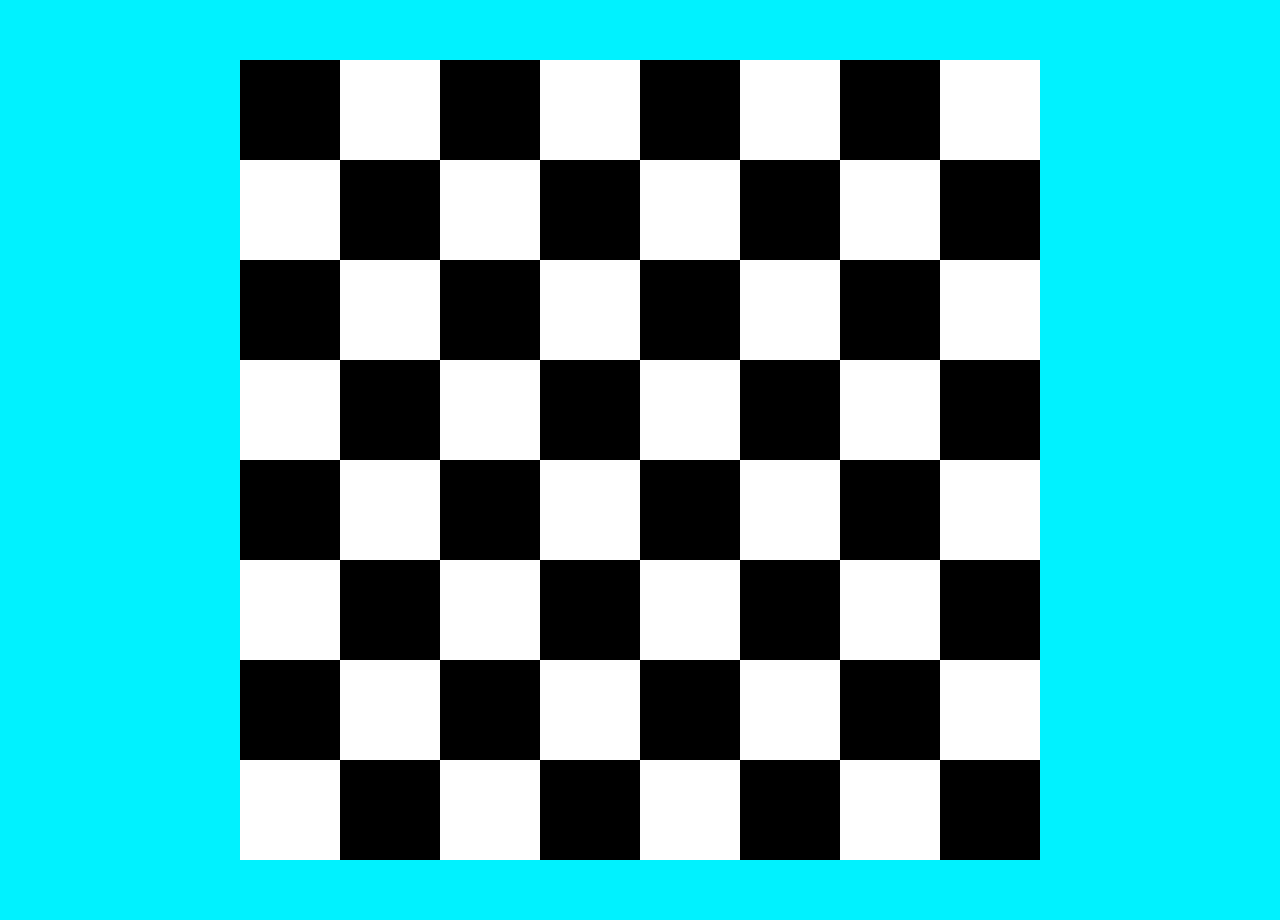
<file: Checkerboard /index.html>
<!DOCTYPE html>
<html lang="en">
    <head>
        <meta charset="UTF-8">
        <meta name="viewport" content="width=device-width, initial-scale=1.0">
        <link rel="stylesheet" href="style.css">
        <title>Checkerboard</title>
    </head> 
    <body>
        <!--Checkerboard Content goes here -->
        <main>
            <div class="container">
                <table class="checkerboard">
                    <!-- Checkerboard Rows-->
                <!-- Row 1 -->
                <tr>
                    <td><div class="black"></div></td>
                    <td><div class="white"></div></td>
                    <td><div class="black"></div></td>
                    <td><div class="white"></div></td>
                    <td><div class="black"></div></td>
                    <td><div class="white"></div></td>
                    <td><div class="black"></div></td>
                    <td><div class="white"></div></td>
                </tr>
                <!-- Row 2 -->
                <tr>
                    <td><div class="white"></div></td>
                    <td><div class="black"></div></td>
                    <td><div class="white"></div></td>
                    <td><div class="black"></div></td>
                    <td><div class="white"></div></td>
                    <td><div class="black"></div></td>
                    <td><div class="white"></div></td>
                    <td><div class="black"></div></td>
                </tr>
                <!-- Row 3 -->
                <tr>
                    <td><div class="black"></div></td>
                    <td><div class="white"></div></td>
                    <td><div class="black"></div></td>
                    <td><div class="white"></div></td>
                    <td><div class="black"></div></td>
                    <td><div class="white"></div></td>
                    <td><div class="black"></div></td>
                    <td><div class="white"></div></td>
                </tr>
                <!-- Row 4 -->
                <tr>
                    <td><div class="white"></div></td>
                    <td><div class="black"></div></td>
                    <td><div class="white"></div></td>
                    <td><div class="black"></div></td>
                    <td><div class="white"></div></td>
                    <td><div class="black"></div></td>
                    <td><div class="white"></div></td>
                    <td><div class="black"></div></td>
                </tr>
                <!-- Row 5 -->
                <tr>
                    <td><div class="black"></div></td>
                    <td><div class="white"></div></td>
                    <td><div class="black"></div></td>
                    <td><div class="white"></div></td>
                    <td><div class="black"></div></td>
                    <td><div class="white"></div></td>
                    <td><div class="black"></div></td>
                    <td><div class="white"></div></td>
                </tr>
                <!-- Row 6 -->
                <tr>
                    <td><div class="white"></div></td>
                    <td><div class="black"></div></td>
                    <td><div class="white"></div></td>
                    <td><div class="black"></div></td>
                    <td><div class="white"></div></td>
                    <td><div class="black"></div></td>
                    <td><div class="white"></div></td>
                    <td><div class="black"></div></td>
                </tr>
                <!-- Row 7 -->
                <tr>
                    <td><div class="black"></div></td>
                    <td><div class="white"></div></td>
                    <td><div class="black"></div></td>
                    <td><div class="white"></div></td>
                    <td><div class="black"></div></td>
                    <td><div class="white"></div></td>
                    <td><div class="black"></div></td>
                    <td><div class="white"></div></td>
                </tr>
                <!-- Row 8 -->
                <tr>
                    <td><div class="white"></div></td>
                    <td><div class="black"></div></td>
                    <td><div class="white"></div></td>
                    <td><div class="black"></div></td>
                    <td><div class="white"></div></td>
                    <td><div class="black"></div></td>
                    <td><div class="white"></div></td>
                    <td><div class="black"></div></td>
                </tr>
                </table>
            </div>
        </main>
    </body>
</html>
</file>
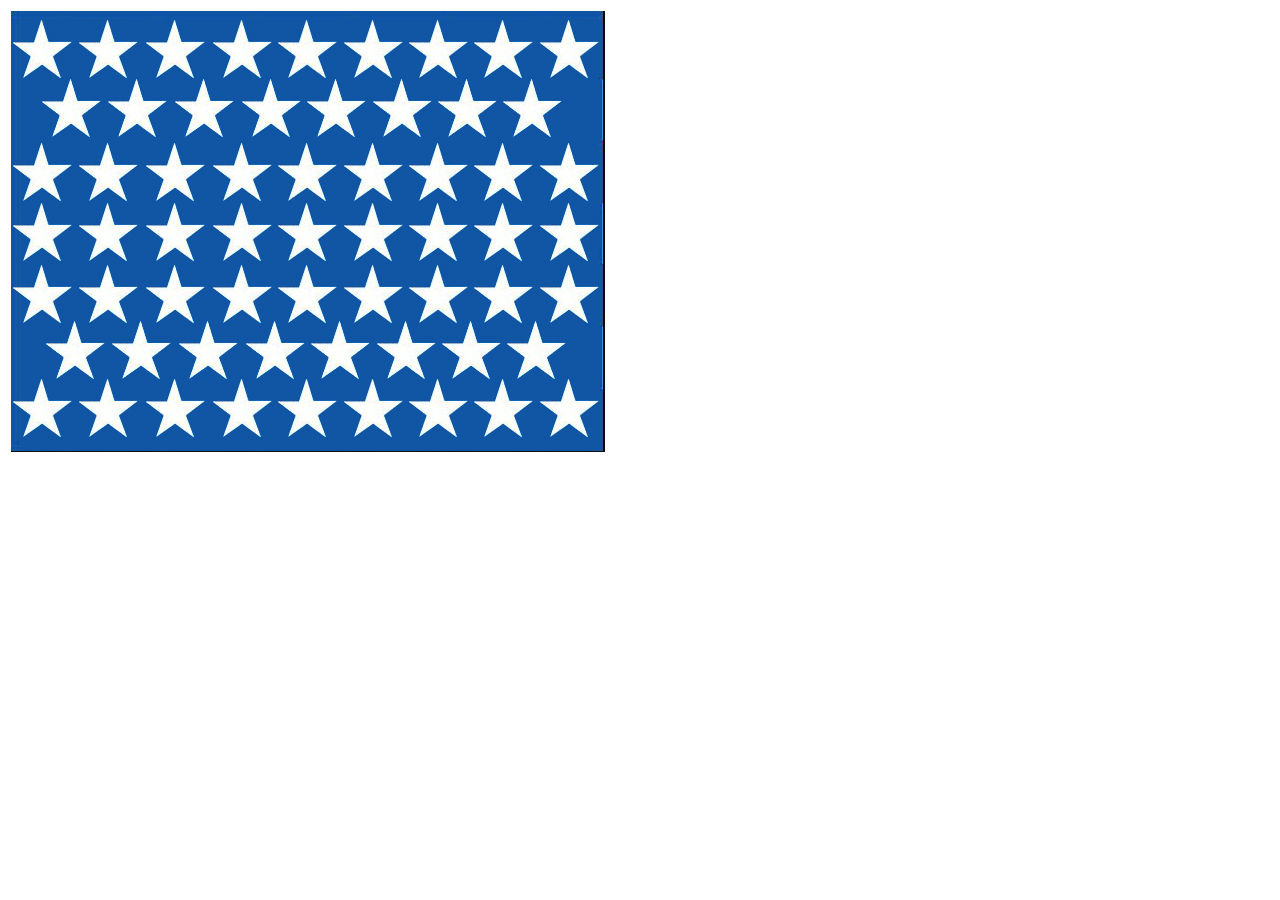
<file: Flag/index.html>
<!DOCTYPE html>
<html lang="en">
<head>
    <meta charset="UTF-8">
    <meta name="viewport" content="width=device-width, initial-scale=1.0">
    <title>American Flag</title>
</head>
<body>
    <table class="american-flag">
    <td><img src="stars.png" alt="50 stars representing the 50 states of the USA"></td>
    <!-- Row 1 -->
    <tr>
    <td class="stripe red"></td>
    </tr>
    <!-- Row 2 -->
    <tr>
        <td class="stripe white"></td>
    </tr>
    <!-- Row 3 -->
    <tr>
        <td class="stripe red"></td>
    </tr>
    <!-- Row 4 -->
    <tr>
        <td class="stripe white"></td>
    </tr>
    <!-- Row 5 -->
    <tr>
        <td class="stripe red"></td>
    </tr>
    <!-- Row 6 -->
    <tr>
        <td class="stripe white"></td>
    </tr>
    <!-- Row 7 -->
    <tr>
        <td class="stripe red"></td>
    </tr>
    <!-- Row 8 -->
    <tr>
        <td class="stripe white"></td>
    </tr>
    <!-- Row 9 -->
    <tr>
        <td class="stripe red"></td>
    </tr>
    <!-- Row 10 -->
    <tr>
        <td class="stripe white"></td>
    </tr>
</table>
</body>
</html>
</file>
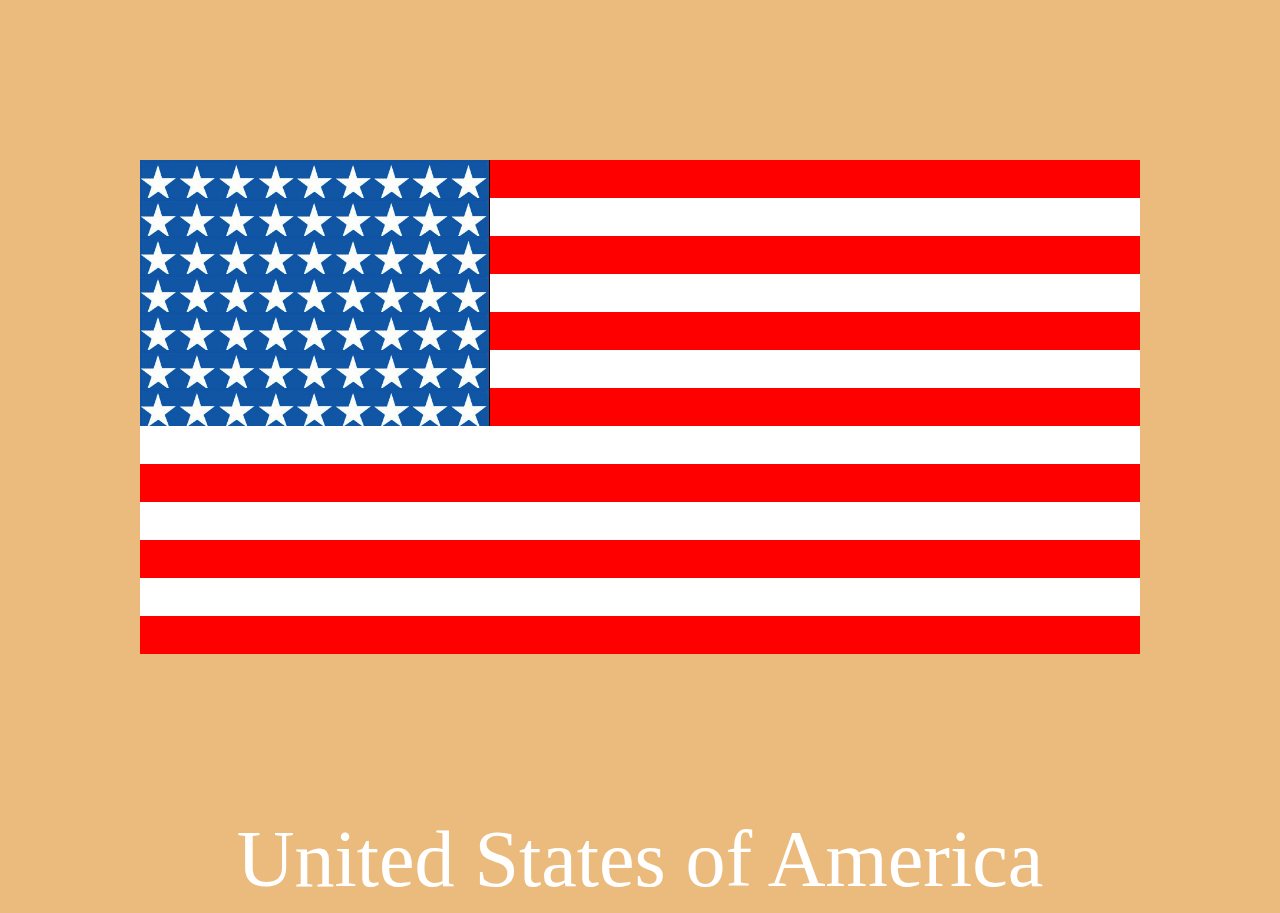
<file: Flag/Flag-index.html>
<!DOCTYPE html>
<html lang="en">
<head>
    <meta charset="UTF-8">
    <meta name="viewport" content="width=device-width, initial-scale=1.0">
    <title>American Flag</title>
    <link rel="stylesheet" href="Flag-style.css">
</head>
<body class="body">
    <table class="americanflag">
    <!-- Row 1 -->
    <tr style="height: 38px;">
    <td class="stripered blue"></td>
    </tr>
    <!-- Row 2 -->
    <tr style="height: 38px;">
    <td class="stripewhite blue"></td>
    </tr>
    <!-- Row 3 -->
    <tr style="height: 38px;">
    <td class="stripered blue"></td>
    </tr>
    <!-- Row 4 -->
    <tr style="height: 38px;">
    <td class="stripewhite blue"></td>
    </tr>
    <!-- Row 5 -->
    <tr style="height: 38px;">
    <td class="stripered blue"></td>
    </tr>
    <!-- Row 6 -->
    <tr style="height: 38px;">
    <td class="stripewhite blue"></td>
    </tr>
    <!-- Row 7 -->
    <tr style="height: 38px;">
    <td class="stripered blue"></td>
    </tr>
    <!-- Row 8 -->
    <tr style="height: 38px;">
    <td class="stripe stripewhite"></td>
    </tr>
    <!-- Row 9 -->
    <tr style="height: 38px;">
        <td class="stripe stripered"></td>
    </tr>
    <!-- Row 10 -->
    <tr style="height: 38px;">
        <td class="stripe stripewhite"></td>
    </tr>
    <!-- Row 11 -->
    <tr style="height: 38px;">
        <td class="stripe stripered"></td>
    </tr>
    <!-- Row 12 -->
    <tr style="height: 38px;">
        <td class="stripe stripewhite"></td>
    </tr>
    <!-- Row 13 -->
    <tr style="height: 38px;">
        <td class="stripe stripered"></td>
    </tr>
</table>
<footer class="footer">United States of America</footer>
</body>
</html>
</file>
<file: Checkerboard /style.css>
.container {
    margin: 60px auto;
    width: fit-content;
}

.checkerboard {
    border-collapse: collapse;;
}

.checkerboard td {
    padding: 0;
}

.checkerboard div {
    width: 100px;
    height: 100px;
}

.black {
    background-color: black;
}

.white {
    background-color: white;
}

body { 
    background-color: rgb(0, 242, 255);
    background-color: rgb(0, 242, 255);
}
</file>
<file: Flag/Flag-style.css>
.americanflag {
    border-collapse: collapse;
    margin: 160px auto;
    width: 1000px;
}

.body {
    background-color: rgb(235, 187, 125);
}

.stripewhite {
    background-color: white;
}

.stripered {
    background-color: red;
}


.blue {
    background-image: url('stars.png');
    background-size: 350px 260px;
    padding-left: 250px;
    background-repeat: no-repeat;
    background-position: left top;
}

.footer {
    text-align: center;
    font-size: 80px;
    color: white;

}
</file>
